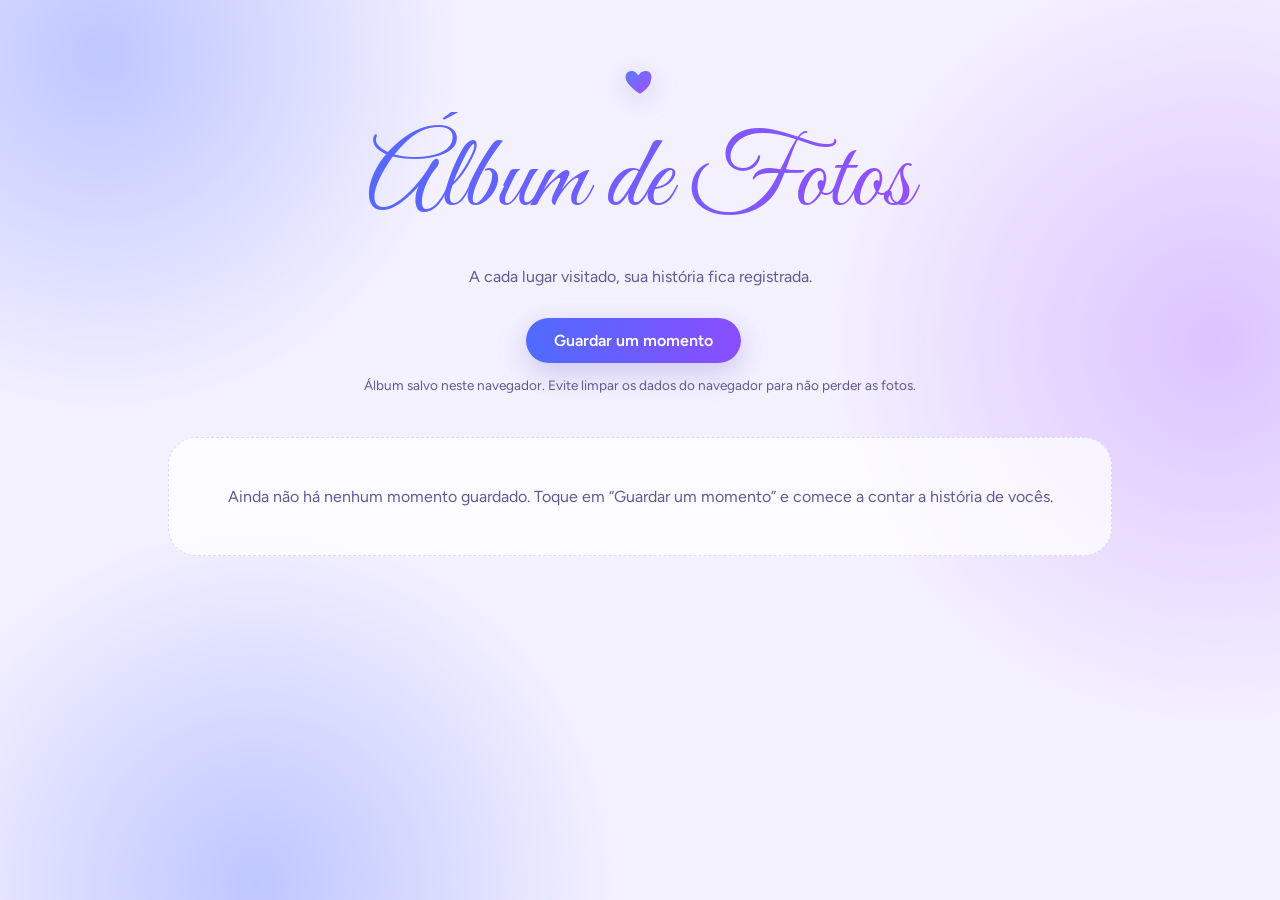
<file: index.html>
<!DOCTYPE html>
<html lang="pt-BR">

<head>
  <meta charset="utf-8">
  <meta name="viewport" content="width=device-width, initial-scale=1">
  <title>Álbum de Fotos</title>

  <!-- Fontes bonitas do Google Fonts (precisa de internet para carregar) -->
  <link rel="stylesheet"
    href="https://fonts.googleapis.com/css2?family=Great+Vibes&family=Cormorant+Garamond:ital,wght@0,500;0,600;1,400;1,500&family=Figtree:wght@400;500;600&display=swap">

  <!-- Aqui conectamos o arquivo de estilo (cores, fontes, tamanhos) -->
  <link rel="stylesheet" href="style.css">
</head>

<body>

  <!-- ============ TOPO DA PÁGINA ============ -->
  <header>
    <!-- Coração em degradê. O "gradiente-coracao" também é usado pelos corações entre as fotos -->
    <svg class="coracao" viewBox="0 0 24 24" aria-hidden="true">
      <defs>
        <linearGradient id="gradiente-coracao" x1="0" y1="0" x2="1" y2="1">
          <stop offset="0" stop-color="#5b7bff" /> <!-- azul -->
          <stop offset="1" stop-color="#a24dff" /> <!-- roxo -->
        </linearGradient>
      </defs>
      <path fill="url(#gradiente-coracao)"
        d="M12 21s-7.5-4.6-9.6-9.2C.9 8.4 2.6 5 6 5c2.1 0 3.4 1.1 4.2 2.4.3.5.9.5 1.2 0C12.2 6.1 13.9 5 16 5c3.4 0 5.1 3.4 3.6 6.8C19.5 16.4 12 21 12 21z" />
    </svg>

    <!-- contenteditable: dá para clicar e trocar o título direto na página -->
    <h1 id="titulo" contenteditable="true" spellcheck="false">Álbum de Fotos</h1>

    <p class="frase">A cada lugar visitado, sua história fica registrada.</p>

    <div class="barra">
      <button class="botao-principal" id="botao-adicionar" disabled>Guardar um momento</button>
      <span class="contador" id="contador"></span>
    </div>
    <p class="status" id="status" role="status" aria-live="polite">Carregando álbum...</p>
  </header>

  <!-- ============ LISTA DE LEMBRANÇAS ============ -->
  <!-- Esta área começa vazia. O arquivo script.js preenche com as fotos. -->
  <main id="lista"></main>

  <!-- ============ JANELA PARA ADICIONAR / EDITAR ============ -->
  <dialog id="janela">
    <form id="formulario" method="dialog">
      <h2 class="titulo-janela" id="titulo-janela">Fotos Armazenadas</h2>

      <div class="linha">
        <label>Data
          <input type="date" id="campo-data" required>
        </label>
        <label>Local
          <input id="campo-local" placeholder="Onde vocês estavam? Ex.: Gramado" required maxlength="80">
        </label>
      </div>

      <label>Mini local
        <input id="campo-mini" placeholder="O cantinho exato. Ex.: o mirante, o café da esquina…" maxlength="80">
      </label>

      <label>Foto
        <input type="file" id="campo-foto" accept="image/*">
      </label>
      <img id="previa" alt="Pré-visualização da foto">

      <label>Nossa história desse dia
        <textarea id="campo-texto"
          placeholder="O que vocês viveram, riram e sentiram? Escreva o que não querem esquecer…"></textarea>
      </label>

      <p class="erro" id="erro" role="alert"></p>

      <div class="botoes">
        <button type="button" class="botao-secundario" id="botao-cancelar">Cancelar</button>
        <button type="submit" class="botao-principal">Guardar</button>
      </div>
    </form>
  </dialog>

  <!-- Aqui conectamos o arquivo com a lógica (adicionar, editar, excluir) -->
  <script src="script.js"></script>
</body>

</html>
</file>
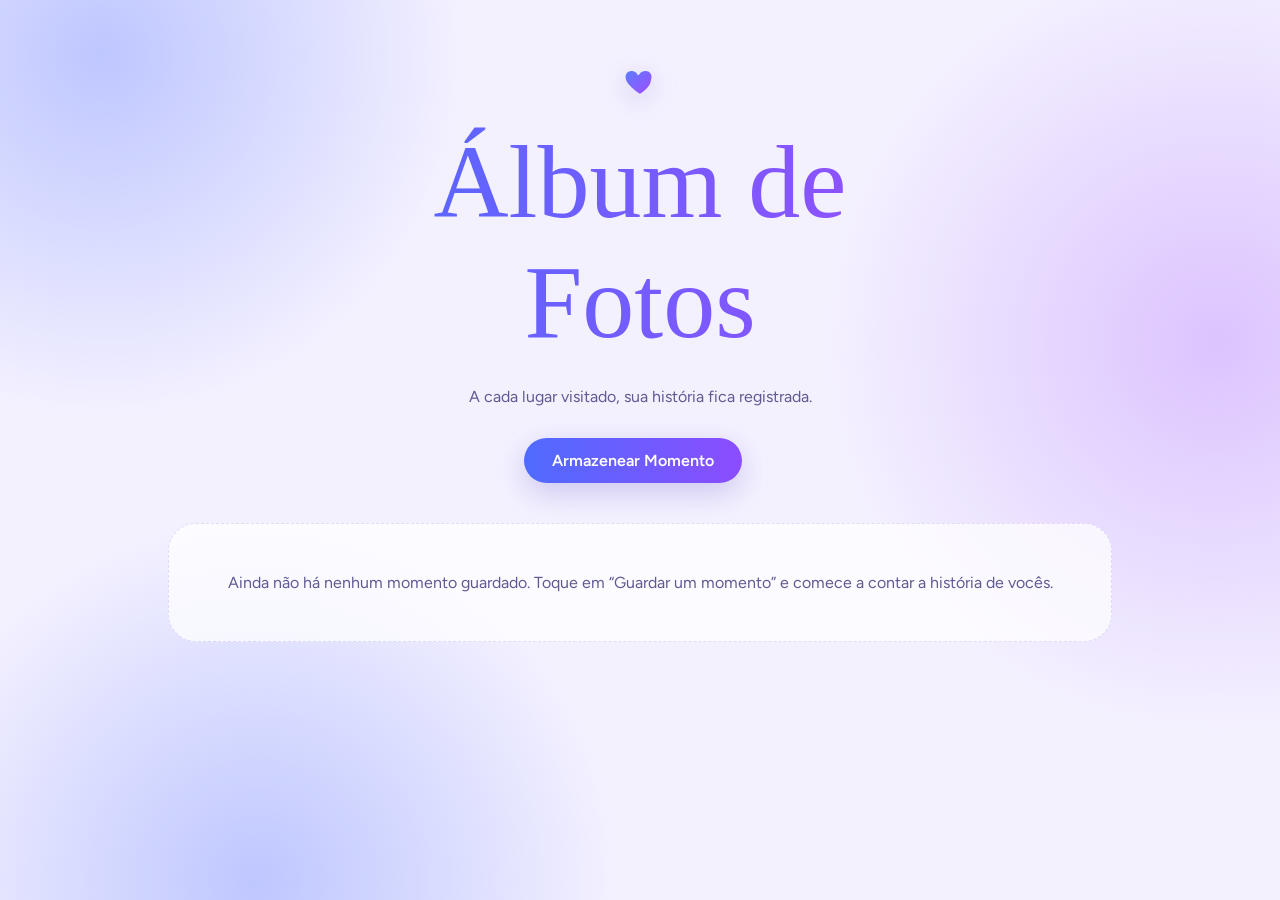
<file: index (1).html>
<!DOCTYPE html>
<html lang="pt-BR">

<head>
  <meta charset="utf-8">
  <meta name="viewport" content="width=device-width, initial-scale=1">
  <title>Álbum de Fotos</title>

  <!-- Fontes bonitas do Google Fonts (precisa de internet para carregar) -->
  <link rel="stylesheet"
    href="https://fonts.googleapis.com/css2?family=Cormorant+Garamond:ital,wght@0,500;0,600;1,400;1,500&family=Figtree:wght@400;500;600&display=swap">

  <!-- Aqui conectamos o arquivo de estilo (cores, fontes, tamanhos) -->
  <link rel="stylesheet" href="style.css">
</head>

<body>

  <!-- ============ TOPO DA PÁGINA ============ -->
  <header>
    <!-- Coração em degradê. O "gradiente-coracao" também é usado pelos corações entre as fotos -->
    <svg class="coracao" viewBox="0 0 24 24" aria-hidden="true">
      <defs>
        <linearGradient id="gradiente-coracao" x1="0" y1="0" x2="1" y2="1">
          <stop offset="0" stop-color="#5b7bff" /> <!-- azul -->
          <stop offset="1" stop-color="#a24dff" /> <!-- roxo -->
        </linearGradient>
      </defs>
      <path fill="url(#gradiente-coracao)"
        d="M12 21s-7.5-4.6-9.6-9.2C.9 8.4 2.6 5 6 5c2.1 0 3.4 1.1 4.2 2.4.3.5.9.5 1.2 0C12.2 6.1 13.9 5 16 5c3.4 0 5.1 3.4 3.6 6.8C19.5 16.4 12 21 12 21z" />
    </svg>

    <!-- contenteditable: dá para clicar e trocar o título direto na página -->
    <h1 id="titulo" contenteditable="true" spellcheck="false">Álbum de Fotos</h1>

    <p class="frase">A cada lugar visitado, sua história fica registrada.</p>

    <div class="barra">
      <button class="botao-principal" id="botao-adicionar">Armazenear Momento</button>
      <span class="contador" id="contador"></span>
    </div>
  </header>

  <!-- ============ LISTA DE LEMBRANÇAS ============ -->
  <!-- Esta área começa vazia. O arquivo script.js preenche com as fotos. -->
  <main id="lista"></main>

  <!-- ============ JANELA PARA ADICIONAR / EDITAR ============ -->
  <dialog id="janela">
    <form id="formulario" method="dialog">
      <h2 class="titulo-janela" id="titulo-janela">Fotos Armazenadas</h2>

      <div class="linha">
        <label>Data
          <input type="date" id="campo-data" required>
        </label>
        <label>Local
          <input id="campo-local" placeholder="Onde vocês estavam? Ex.: Gramado" required maxlength="80">
        </label>
      </div>

      <label>Mini local
        <input id="campo-mini" placeholder="O cantinho exato. Ex.: o mirante, o café da esquina…" maxlength="80">
      </label>

      <label>Foto
        <input type="file" id="campo-foto" accept="image/*">
      </label>
      <img id="previa" alt="Pré-visualização da foto">

      <label>Nossa história desse dia
        <textarea id="campo-texto"
          placeholder="O que vocês viveram, riram e sentiram? Escreva o que não querem esquecer…"></textarea>
      </label>

      <p class="erro" id="erro" role="alert"></p>

      <div class="botoes">
        <button type="button" class="botao-secundario" id="botao-cancelar">Cancelar</button>
        <button type="submit" class="botao-principal">Guardar</button>
      </div>
    </form>
  </dialog>

  <!-- Aqui conectamos o arquivo com a lógica (adicionar, editar, excluir) -->
  <script src="script.js"></script>
</body>

</html>
</file>
<file: style.css>
/* =====================================================
   ESTILO DO ÁLBUM
   Dica: para mudar as cores do site inteiro, mexa só
   na seção "1. CORES" logo abaixo.
   ===================================================== */


/* ---------- 1. CORES ---------- */
/* Variáveis: definimos a cor uma vez e usamos em vários lugares com var(--nome) */
:root {
  --fundo: #f4f1ff;
  /* cor de fundo da página */
  --texto: #1d1850;
  /* cor das letras */
  --texto-suave: #5f5a93;
  /* letras secundárias */
  --azul: #4f6bff;
  --roxo: #8b4dff;
  --vidro: rgba(255, 255, 255, .72);
  /* fundo dos cartões (meio transparente) */
  --borda: rgba(120, 100, 230, .22);
  --campo: rgba(255, 255, 255, .9);
  /* fundo dos campos de digitar */
  --sombra: rgba(70, 50, 180, .22);
  --brilho-1: rgba(90, 120, 255, .35);
  /* "manchas" de luz azul no fundo */
  --brilho-2: rgba(170, 100, 255, .32);
  /* "manchas" de luz roxa no fundo */
  --degrade-texto: linear-gradient(90deg, #4f6bff, #9a4dff);
  color-scheme: light;
}

/* Se o celular/computador estiver no modo escuro, trocamos as cores */
@media (prefers-color-scheme: dark) {
  :root {
    --fundo: #0c0a24;
    --texto: #f1eeff;
    --texto-suave: #a9a3e0;
    --azul: #7b93ff;
    --roxo: #b58cff;
    --vidro: rgba(34, 28, 86, .55);
    --borda: rgba(160, 140, 255, .25);
    --campo: rgba(12, 10, 40, .6);
    --sombra: rgba(0, 0, 0, .5);
    --brilho-1: rgba(70, 100, 255, .38);
    --brilho-2: rgba(150, 80, 255, .36);
    --degrade-texto: linear-gradient(90deg, #9db0ff, #d2adff);
    color-scheme: dark;
  }
}


/* ---------- 2. BASE DA PÁGINA ---------- */
* {
  box-sizing: border-box;
  /* o tamanho inclui padding e borda (mais fácil de calcular) */
}

body {
  margin: 0;
  min-height: 100vh;
  font: 400 16px/1.6 Figtree, system-ui, sans-serif;
  color: var(--texto);
  background: var(--fundo);
  overflow-x: hidden;
}

/* Manchas de luz azul e roxa que ficam paradas atrás de tudo */
body::before {
  content: "";
  position: fixed;
  inset: 0;
  z-index: -1;
  pointer-events: none;
  background:
    radial-gradient(520px 520px at 8% 6%, var(--brilho-1), transparent 70%),
    radial-gradient(560px 560px at 95% 38%, var(--brilho-2), transparent 70%),
    radial-gradient(520px 520px at 20% 98%, var(--brilho-1), transparent 70%);
}


/* ---------- 3. TOPO ---------- */
header {
  max-width: 720px;
  margin: 0 auto;
  padding: 64px 22px 34px;
  text-align: center;
}

.coracao {
  width: 34px;
  height: 34px;
  display: block;
  margin: 0 auto 14px;
  filter: drop-shadow(0 6px 14px var(--sombra));
}

/* Título grande com letras em degradê azul → roxo */
h1 {
  font: 400 clamp(3.6rem, 16vw, 6.5rem)/1.15 "Great Vibes", cursive;
  margin: 0;
  padding: .1em .2em;
  background: var(--degrade-texto);
  -webkit-background-clip: text;
  background-clip: text;
  color: transparent;
  outline: none;
}

h1:focus {
  box-shadow: 0 2px 0 var(--roxo);
  /* sublinhado quando você clica para editar */
}

.frase {
  color: var(--texto-suave);
  margin: 12px 0 0;
}

.barra {
  margin-top: 28px;
  display: flex;
  gap: 14px;
  justify-content: center;
  align-items: center;
  flex-wrap: wrap;
}

.contador {
  color: var(--texto-suave);
  font-size: .95rem;
}

.status {
  color: var(--texto-suave);
  font-size: .85rem;
  margin: 12px 0 0;
}

.status-erro {
  color: #e0457f;
}


/* ---------- 4. BOTÕES ---------- */
button {
  font: 600 1rem Figtree, sans-serif;
  cursor: pointer;
  border: 0;
  border-radius: 999px;
  /* deixa o botão bem arredondado */
  padding: 13px 28px;
}

.botao-principal {
  color: #fff;
  background: linear-gradient(90deg, var(--azul), var(--roxo));
  box-shadow: 0 10px 30px var(--sombra);
}

.botao-secundario {
  background: var(--vidro);
  color: var(--texto);
  border: 1px solid var(--borda);
}

/* Contorno visível ao navegar com o teclado (acessibilidade) */
button:focus-visible,
input:focus-visible,
textarea:focus-visible {
  outline: 3px solid var(--roxo);
  outline-offset: 2px;
}

button:disabled {
  cursor: wait;
  opacity: .65;
}


/* ---------- 5. CARTÃO DE CADA LEMBRANÇA ---------- */
main {
  max-width: 620px;
  margin: 0 auto;
  padding: 6px 18px 100px;
}

.cartao {
  border-radius: 30px;
  overflow: hidden;
  /* corta a foto nos cantos arredondados */
  background: var(--vidro);
  border: 1px solid var(--borda);
  backdrop-filter: blur(18px);
  /* efeito de vidro fosco */
  -webkit-backdrop-filter: blur(18px);
  box-shadow: 0 24px 60px var(--sombra);
}

/* Área da foto */
.foto {
  position: relative;
  /* para podermos colocar o texto "em cima" da foto */
  aspect-ratio: 4 / 5;
  max-height: 680px;
  width: 100%;
  background: #241d5c;
}

.foto img {
  width: 100%;
  height: 100%;
  object-fit: cover;
  /* a foto preenche o espaço sem esticar */
  display: block;
}

/* Sombra roxa escura na parte de baixo da foto, para a letra branca aparecer */
.foto::after {
  content: "";
  position: absolute;
  inset: 0;
  background: linear-gradient(to top, rgba(14, 8, 56, .9) 0%, rgba(40, 20, 110, .35) 38%, transparent 62%);
}

/* Data + local + mini local */
.info {
  position: absolute;
  /* fixa embaixo, em cima da foto */
  left: 0;
  right: 0;
  bottom: 0;
  z-index: 1;
  padding: 26px;
  color: #fff;
}

/* Quando a lembrança NÃO tem foto, as informações aparecem normalmente */
.sem-foto {
  padding: 30px 26px 6px;
}

.sem-foto .info {
  position: static;
  padding: 0;
  color: var(--texto);
}

.data {
  display: inline-block;
  font: 500 .85rem Figtree, sans-serif;
  padding: 5px 14px;
  border-radius: 999px;
  background: rgba(255, 255, 255, .18);
  border: 1px solid rgba(255, 255, 255, .3);
  margin: 0 0 10px;
}

.sem-foto .data {
  background: var(--campo);
  border-color: var(--borda);
  color: var(--roxo);
}

.local {
  font: italic 500 clamp(2rem, 8vw, 2.7rem)/1.05 "Cormorant Garamond", Georgia, serif;
  margin: 0;
}

.mini-local {
  margin: 6px 0 0;
  display: flex;
  align-items: center;
  gap: 6px;
  opacity: .9;
  font-size: .98rem;
}

.mini-local svg {
  width: 15px;
  height: 15px;
  flex: none;
}

/* Parte de baixo do cartão: o texto que vocês escreveram */
.conteudo {
  padding: 22px 26px 20px;
}

.texto {
  white-space: pre-wrap;
  /* respeita as quebras de linha que você digitou */
  margin: 0;
  font: italic 400 1.3rem/1.55 "Cormorant Garamond", Georgia, serif;
}

/* Botões pequenos "Editar" e "Excluir" */
.acoes {
  margin-top: 16px;
  display: flex;
  gap: 16px;
}

.acoes button {
  padding: 0;
  background: none;
  color: var(--texto-suave);
  font-size: .88rem;
  font-weight: 500;
  border-radius: 0;
  text-decoration: underline;
  text-underline-offset: 3px;
}

/* Coração que separa uma lembrança da outra */
.separador {
  display: flex;
  justify-content: center;
  padding: 26px 0;
}

.separador svg {
  width: 20px;
  height: 20px;
  opacity: .85;
}

/* Mensagem de "álbum vazio" */
.vazio {
  text-align: center;
  color: var(--texto-suave);
  padding: 46px 22px;
  border: 1.5px dashed var(--borda);
  border-radius: 28px;
  background: var(--vidro);
}


/* ---------- 6. JANELA DO FORMULÁRIO ---------- */
dialog {
  border: 1px solid var(--borda);
  border-radius: 26px;
  padding: 0;
  width: min(540px, 94vw);
  max-height: 92vh;
  overflow-y: auto;
  background: var(--fundo);
  color: var(--texto);
  box-shadow: 0 40px 90px rgba(10, 5, 60, .55);
}

dialog::backdrop {
  /* o fundo escurecido atrás da janela */
  background: rgba(12, 8, 50, .62);
  backdrop-filter: blur(4px);
}

form {
  padding: 26px;
  display: grid;
  gap: 14px;
}

.titulo-janela {
  font: italic 500 2rem/1.1 "Cormorant Garamond", Georgia, serif;
  margin: 0;
  background: var(--degrade-texto);
  -webkit-background-clip: text;
  background-clip: text;
  color: transparent;
}

label {
  display: grid;
  gap: 5px;
  font-weight: 500;
  font-size: .9rem;
  color: var(--texto-suave);
}

input,
textarea {
  font: 400 1rem Figtree, sans-serif;
  color: var(--texto);
  background: var(--campo);
  border: 1px solid var(--borda);
  border-radius: 14px;
  padding: 11px 13px;
  width: 100%;
}

textarea {
  min-height: 110px;
  resize: vertical;
}

.linha {
  /* data e local lado a lado */
  display: grid;
  grid-template-columns: 1fr 1fr;
  gap: 12px;
}

#previa {
  /* miniatura da foto escolhida */
  display: none;
  /* o JavaScript mostra quando houver foto */
  max-height: 210px;
  width: 100%;
  object-fit: cover;
  border-radius: 14px;
}

.botoes {
  display: flex;
  gap: 10px;
  justify-content: flex-end;
}

.erro {
  color: #e0457f;
  font-size: .9rem;
  min-height: 1.2em;
  margin: 0;
}


/* =====================================================
   FOTOS EM 2 COLUNAS
   ===================================================== */

main {
  max-width: 980px;
  /* mais largo, para caberem 2 cartões lado a lado */
  display: grid;
  grid-template-columns: repeat(2, minmax(0, 1fr));
  /* 2 colunas do mesmo tamanho */
  gap: 22px;
  /* espaço entre os cartões */
  align-items: start;
  /* cada cartão tem a altura do próprio conteúdo */
}

/* Os corações entre as fotos não fazem sentido em colunas, então escondemos */
.separador {
  display: none;
}

/* A mensagem de "álbum vazio" ocupa as duas colunas */
.vazio {
  grid-column: 1 / -1;
}

/* Como os cartões ficaram mais estreitos, diminuímos um pouco as letras */
.cartao {
  border-radius: 24px;
}

.info {
  padding: 18px;
}

.data {
  font-size: .75rem;
  padding: 4px 11px;
}

.local {
  font-size: clamp(1.4rem, 3.4vw, 2rem);
}

.mini-local {
  font-size: .85rem;
}

.conteudo {
  padding: 16px 18px 16px;
}

.texto {
  font-size: 1.1rem;
}

/* ---------- 7. CELULAR ---------- */
/* Em telas pequenas, o formulário e o álbum se adaptam à largura disponível */
@media (max-width: 520px) {
  header {
    padding: 42px 16px 26px;
  }

  h1 {
    font-size: clamp(2.8rem, 14vw, 4rem);
  }

  .frase {
    font-size: .95rem;
  }

  .barra {
    gap: 10px;
  }

  .barra button {
    max-width: 100%;
  }

  main {
    grid-template-columns: minmax(0, 1fr);
    gap: 16px;
    padding: 6px 16px 70px;
  }

  .cartao {
    border-radius: 20px;
  }

  .info {
    padding: 16px;
  }

  .local {
    font-size: clamp(1.6rem, 7vw, 2rem);
  }

  .mini-local {
    font-size: .9rem;
  }

  .conteudo {
    padding: 16px;
  }

  .texto {
    font-size: 1.05rem;
  }

  .linha {
    grid-template-columns: 1fr;
  }

  form {
    padding: 20px;
  }

  .botoes button {
    flex: 1;
  }
}
</file>
